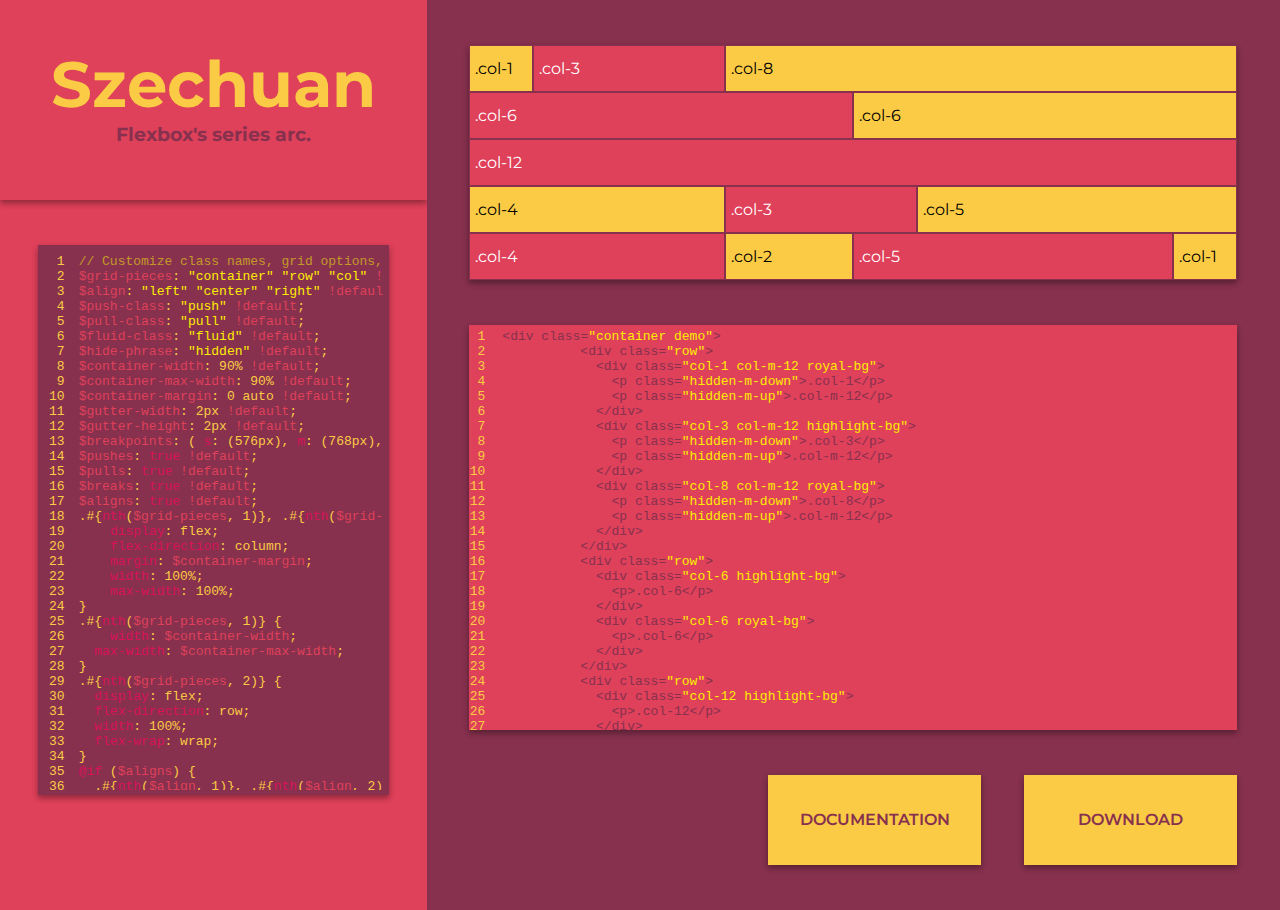
<file: index.html>
<!DOCTYPE html>
<html lang="en">

<head>
  <!-- Required meta tags -->
  <meta charset="utf-8">
  <meta name="viewport" content="width=device-width, initial-scale=1, shrink-to-fit=no">
  <link href="https://fonts.googleapis.com/css?family=Montserrat" rel="stylesheet">
  <link rel="stylesheet" href="css/codemirror.css">
  <link rel="stylesheet" href="theme/szechuan-day.css">
  <link rel="stylesheet" href="theme/szechuan-night.css">
  <link rel="stylesheet" href="css/demo-grid.css">
  <link rel="stylesheet" href="css/main.css">
  <style>.demo{opacity: 0;}</style>
</head>

<body>
  <div class="demo-container-fluid">
    <div class="demo-row intro">
      <div class="demo-col-4 demo-col-m-12 highlight-bg">
        <div class="title-wrapper">
          <h1 class="title">Szechuan</h1>
          <h3 class="subtitle">Flexbox's series arc.</h3>
        </div>
        <textarea id="grid_scss"></textarea>
      </div>
      <div class="demo-col-8 demo-col-m-12 dark-bg overflow-y-scroll">
        <div id="demo_grid_wrapper">
      </div>
        <textarea id="grid_html"></textarea>
        <a class="btn btn-right" onclick="downloadSCSS('grid.scss', scss)">Download</a>
        <a class="btn btn-right" href="https://github.com/ConnorGutman/szechuan/wiki">Documentation</a>
      </div>
    </div>
  </div>

  <script src="js/codemirror.js"></script>
  <script src="js/javascript.js"></script>
  <script src="js/css.js"></script>
  <script src="js/xml.js"></script>
  <script src="js/compiler/sass.js"></script>
  <script>
    // Initialize SCSS Editor
    var grid_scss = document.getElementById('grid_scss');
    grid_scss.value = "// Customize class names, grid options, and what's included:\n$grid-pieces: \"container\" \"row\" \"col\" !default;\n$align: \"left\" \"center\" \"right\" !default;\n$push-class: \"push\" !default;\n$pull-class: \"pull\" !default;\n$fluid-class: \"fluid\" !default;\n$hide-phrase: \"hidden\" !default;\n$container-width: 90% !default;\n$container-max-width: 90% !default;\n$container-margin: 0 auto !default;\n$gutter-width: 2px !default;\n$gutter-height: 2px !default;\n$breakpoints: ( s: (576px), m: (768px), l: (992px), xl: (1200px) ) !default;\n$pushes: true !default;\n$pulls: true !default;\n$breaks: true !default;\n$aligns: true !default;\n.#{nth($grid-pieces, 1)}, .#{nth($grid-pieces, 1)}-#{$fluid-class}  {\n\tdisplay: flex;\n\tflex-direction: column;\n\tmargin: $container-margin;\n\twidth: 100%;\n\tmax-width: 100%;\n}\n.#{nth($grid-pieces, 1)} {\n\twidth: $container-width;\n  max-width: $container-max-width;\n}\n.#{nth($grid-pieces, 2)} {\n  display: flex;\n  flex-direction: row;\n  width: 100%;\n  flex-wrap: wrap;\n}\n@if ($aligns) {\n  .#{nth($align, 1)}, .#{nth($align, 2)} {\n    margin-right: auto;\n  }\n  .#{nth($align, 3)}, .#{nth($align, 2)} {\n    margin-left: auto;\n  }\n}\n.#{$fluid-class} {\n  flex: 1;\n}\n@for $i from 1 through 12 {\n  .#{nth($grid-pieces, 3)}-#{$i} {\n    width: calc(#{percentage($i/12)} - #{$gutter-width});\n\t\tbox-sizing: border-box;\n\t  margin: $gutter-height / 2 $gutter-width / 2;\n\t  vertical-align: top;\n  }\n  @if ($pushes) {\n    .#{$push-class}-#{$i} {\n      margin-left: calc(#{percentage($i/12)} + #{$gutter-width} / 2);\n    }\n  }\n  @if ($pulls) {\n    .#{$pull-class}-#{$i} {\n      margin-left: calc(-#{percentage($i/12)} + #{$gutter-width} / 2);\n    }\n  }\n}\n@if ($breaks) {\n  @each $break in $breakpoints {\n    $break-name: nth($break, 1);\n    $break-width: nth($break, 2);\n\t\t@media (min-width: $break-width) {\n\t\t\t.#{$hide-phrase}-#{$break-name}-up {\n\t\t\t\tdisplay: none;\n\t\t\t}\n\t\t}\n    @media (max-width: $break-width) {\n      .#{$hide-phrase}-#{$break-name}-down {\n        display: none;\n      }\n      .#{$fluid-class}-#{$break-name} {\n        flex: 1;\n      }\n      @for $i from 1 through 12 {\n        .#{nth($grid-pieces, 3)}-#{$break-name}-#{$i} {\n          width: calc(#{percentage($i/12)} - #{$gutter-width});\n\t\t\t\t\tbox-sizing: border-box;\n\t\t\t\t  margin: $gutter-height / 2 $gutter-width / 2;\n\t\t\t\t  vertical-align: top;\n        }\n        @if ($pushes) {\n          .#{$push-class}-#{$break-name}-#{$i} {\n            margin-left: calc(#{percentage($i/12)} + #{$gutter-width} / 2);\n          }\n        }\n        @if ($pulls) {\n          .#{$pull-class}-#{$break-name}-#{$i} {\n            margin-left: calc(-#{percentage($i/12)} + #{$gutter-width} / 2);\n          }\n        }\n      }\n    }\n  }\n}\n//100 lines!";
    var scss_editor = CodeMirror.fromTextArea(grid_scss, {
      mode: "text/x-scss",
      lineNumbers: true,
      matchBrackets: true,
      content: grid_scss.value,
      theme: 'szechuan-day'
    });
    // Compile SCSS
    var sass = new Sass();
    var scss = grid_scss.value;
    sass.compile(scss, function(result) {
      document.getElementsByTagName('style')[0].innerHTML = result.text;
    });
    // Update CSS
    scss_editor.on('change', function(cMirror) {
      scss = cMirror.getValue();
      sass.compile(scss, function(result) {
        document.getElementsByTagName('style')[0].innerHTML = result.text;
      });
    });
    // Initialize HTML editor
    var grid_html = document.getElementById('grid_html');
    grid_html.value = "<div class=\"container demo\">\n          <div class=\"row\">\n            <div class=\"col-1 col-m-12 royal-bg\">\n              <p class=\"hidden-m-down\">.col-1</p>\n              <p class=\"hidden-m-up\">.col-m-12</p>\n            </div>\n            <div class=\"col-3 col-m-12 highlight-bg\">\n              <p class=\"hidden-m-down\">.col-3</p>\n              <p class=\"hidden-m-up\">.col-m-12</p>\n            </div>\n            <div class=\"col-8 col-m-12 royal-bg\">\n              <p class=\"hidden-m-down\">.col-8</p>\n              <p class=\"hidden-m-up\">.col-m-12</p>\n            </div>\n          </div>\n          <div class=\"row\">\n            <div class=\"col-6 highlight-bg\">\n              <p>.col-6</p>\n            </div>\n            <div class=\"col-6 royal-bg\">\n              <p>.col-6</p>\n            </div>\n          </div>\n          <div class=\"row\">\n            <div class=\"col-12 highlight-bg\">\n              <p>.col-12</p>\n            </div>\n          </div>\n          <div class=\"row\">\n            <div class=\"col-4 col-m-4 royal-bg\">\n              <p class=\"hidden-m-down\">.col-4</p>\n              <p class=\"hidden-m-up\">.col-m-4</p>\n            </div>\n            <div class=\"col-3 col-m-4 highlight-bg\">\n              <p class=\"hidden-m-down\">.col-3</p>\n              <p class=\"hidden-m-up\">.col-m-4</p>\n            </div>\n            <div class=\"col-5 col-m-4 royal-bg\">\n              <p class=\"hidden-m-down\">.col-5</p>\n              <p class=\"hidden-m-up\">.col-m-4</p>\n            </div>\n          </div>\n          <div class=\"row\">\n            <div class=\"col-4 col-m-3 highlight-bg\">\n              <p class=\"hidden-m-down\">.col-4</p>\n              <p class=\"hidden-m-up\">.col-m-3</p>\n            </div>\n            <div class=\"col-2 col-m-3 royal-bg\">\n              <p class=\"hidden-m-down\">.col-2</p>\n              <p class=\"hidden-m-up\">.col-m-3</p>\n            </div>\n            <div class=\"col-5 col-m-3 highlight-bg\">\n              <p class=\"hidden-m-down\">.col-5</p>\n              <p class=\"hidden-m-up\">.col-m-3</p>\n            </div>\n            <div class=\"col-1 col-m-3 royal-bg\">\n              <p class=\"hidden-m-down\">.col-1</p>\n              <p class=\"hidden-m-up\">.col-m-3</p>\n            </div>\n          </div>\n        </div>";
    document.getElementById('demo_grid_wrapper').innerHTML = grid_html.value;
    var html_editor = CodeMirror.fromTextArea(document.getElementById("grid_html"), {
      mode: "xml",
      matchBrackets: true,
      lineNumbers: true,
      content: grid_html.value,
      theme: 'szechuan-night'
    });
    // Update live HTML
    html_editor.on('change', function(cMirror) {
      html = cMirror.getValue();
      document.getElementById('demo_grid_wrapper').innerHTML = html;
    });
    // Download customized Szechuan grid.scss
    function downloadSCSS(filename, data) {
    var blob = new Blob([data], {type: 'text/plain'});
    if(window.navigator.msSaveOrOpenBlob) {
        window.navigator.msSaveBlob(blob, filename);
    }
    else{
        var elem = window.document.createElement('a');
        elem.href = window.URL.createObjectURL(blob);
        elem.download = filename;
        document.body.appendChild(elem);
        elem.click();
        document.body.removeChild(elem);
    }
}
  </script>
</body>
</file>
<file: css/codemirror.css>
/* BASICS */

.CodeMirror {
  /* Set height, width, borders, and global font properties here */
  font-family: monospace;
  height: 300px;
  color: black;
}

/* PADDING */

.CodeMirror-lines {
  padding: 4px 0; /* Vertical padding around content */
}
.CodeMirror pre {
  padding: 0 4px; /* Horizontal padding of content */
}

.CodeMirror-scrollbar-filler, .CodeMirror-gutter-filler {
  background-color: white; /* The little square between H and V scrollbars */
}

/* GUTTER */

.CodeMirror-gutters {
  border-right: 1px solid gold;
  /* background-color: #f7f7f7; */
  white-space: nowrap;
}
.CodeMirror-linenumbers {}
.CodeMirror-linenumber {
  padding: 0 3px 0 5px;
  min-width: 20px;
  text-align: right;
  color: #999;
  white-space: nowrap;
}

.CodeMirror-guttermarker { color: black; }
.CodeMirror-guttermarker-subtle { color: #999; }

/* CURSOR */

.CodeMirror-cursor {
  border-left: 1px solid black;
  border-right: none;
  width: 0;
}
/* Shown when moving in bi-directional text */
.CodeMirror div.CodeMirror-secondarycursor {
  border-left: 1px solid silver;
}
.cm-fat-cursor .CodeMirror-cursor {
  width: auto;
  border: 0 !important;
  background: #7e7;
}
.cm-fat-cursor div.CodeMirror-cursors {
  z-index: 1;
}

.cm-animate-fat-cursor {
  width: auto;
  border: 0;
  -webkit-animation: blink 1.06s steps(1) infinite;
  -moz-animation: blink 1.06s steps(1) infinite;
  animation: blink 1.06s steps(1) infinite;
  background-color: #7e7;
}
@-moz-keyframes blink {
  0% {}
  50% { background-color: transparent; }
  100% {}
}
@-webkit-keyframes blink {
  0% {}
  50% { background-color: transparent; }
  100% {}
}
@keyframes blink {
  0% {}
  50% { background-color: transparent; }
  100% {}
}

/* Can style cursor different in overwrite (non-insert) mode */
.CodeMirror-overwrite .CodeMirror-cursor {}

.cm-tab { display: inline-block; text-decoration: inherit; }

.CodeMirror-rulers {
  position: absolute;
  left: 0; right: 0; top: -50px; bottom: -20px;
  overflow: hidden;
}
.CodeMirror-ruler {
  border-left: 1px solid #ccc;
  top: 0; bottom: 0;
  position: absolute;
}

/* DEFAULT THEME */

.cm-s-default .cm-header {color: blue;}
.cm-s-default .cm-quote {color: #090;}
.cm-negative {color: #d44;}
.cm-positive {color: #292;}
.cm-header, .cm-strong {font-weight: bold;}
.cm-em {font-style: italic;}
.cm-link {text-decoration: underline;}
.cm-strikethrough {text-decoration: line-through;}

.cm-s-default .cm-keyword {color: #708;}
.cm-s-default .cm-atom {color: #219;}
.cm-s-default .cm-number {color: #164;}
.cm-s-default .cm-def {color: #00f;}
.cm-s-default .cm-variable,
.cm-s-default .cm-punctuation,
.cm-s-default .cm-property,
.cm-s-default .cm-operator {}
.cm-s-default .cm-variable-2 {color: #05a;}
.cm-s-default .cm-variable-3 {color: #085;}
.cm-s-default .cm-comment {color: #a50;}
.cm-s-default .cm-string {color: #a11;}
.cm-s-default .cm-string-2 {color: #f50;}
.cm-s-default .cm-meta {color: #555;}
.cm-s-default .cm-qualifier {color: #555;}
.cm-s-default .cm-builtin {color: #30a;}
.cm-s-default .cm-bracket {color: #997;}
.cm-s-default .cm-tag {color: #170;}
.cm-s-default .cm-attribute {color: #00c;}
.cm-s-default .cm-hr {color: #999;}
.cm-s-default .cm-link {color: #00c;}

.cm-s-default .cm-error {color: #f00;}
.cm-invalidchar {color: #f00;}

.CodeMirror-composing { border-bottom: 2px solid; }

/* Default styles for common addons */

div.CodeMirror span.CodeMirror-matchingbracket {color: #0f0;}
div.CodeMirror span.CodeMirror-nonmatchingbracket {color: #f22;}
.CodeMirror-matchingtag { background: rgba(255, 150, 0, .3); }
.CodeMirror-activeline-background {background: #e8f2ff;}

/* STOP */

/* The rest of this file contains styles related to the mechanics of
   the editor. You probably shouldn't touch them. */

.CodeMirror {
  position: relative;
  overflow: hidden;
  background: white;
}

.CodeMirror-scroll {
  overflow: scroll !important; /* Things will break if this is overridden */
  /* 30px is the magic margin used to hide the element's real scrollbars */
  /* See overflow: hidden in .CodeMirror */
  margin-bottom: -30px; margin-right: -30px;
  padding-bottom: 30px;
  height: 100%;
  outline: none; /* Prevent dragging from highlighting the element */
  position: relative;
}
.CodeMirror-sizer {
  position: relative;
  border-right: 30px solid transparent;
}

/* The fake, visible scrollbars. Used to force redraw during scrolling
   before actual scrolling happens, thus preventing shaking and
   flickering artifacts. */
.CodeMirror-vscrollbar, .CodeMirror-hscrollbar, .CodeMirror-scrollbar-filler, .CodeMirror-gutter-filler {
  position: absolute;
  z-index: 6;
  display: none;
}
.CodeMirror-vscrollbar {
  right: 0; top: 0;
  overflow-x: hidden;
  overflow-y: scroll;
}
.CodeMirror-hscrollbar {
  bottom: 0; left: 0;
  overflow-y: hidden;
  overflow-x: scroll;
}
.CodeMirror-scrollbar-filler {
  right: 0; bottom: 0;
}
.CodeMirror-gutter-filler {
  left: 0; bottom: 0;
}

.CodeMirror-gutters {
  position: absolute; left: 0; top: 0;
  min-height: 100%;
  z-index: 3;
}
.CodeMirror-gutter {
  white-space: normal;
  height: 100%;
  display: inline-block;
  vertical-align: top;
  margin-bottom: -30px;
}
.CodeMirror-gutter-wrapper {
  /* position: relative; */
  z-index: 4;
  background: none !important;
  border: none !important;
  margin-left: -54px !important;
}
.CodeMirror-gutter-background {
  position: absolute;
  top: 0; bottom: 0;
  z-index: 4;
}
.CodeMirror-gutter-elt {
  position: absolute;
  cursor: default;
  z-index: 4;
}
.CodeMirror-gutter-wrapper ::selection { background-color: transparent }
.CodeMirror-gutter-wrapper ::-moz-selection { background-color: transparent }

.CodeMirror-lines {
  cursor: text;
  min-height: 1px; /* prevents collapsing before first draw */
}
.CodeMirror pre {
  /* Reset some styles that the rest of the page might have set */
  -moz-border-radius: 0; -webkit-border-radius: 0; border-radius: 0;
  border-width: 0;
  background: transparent;
  font-family: inherit;
  font-size: inherit;
  margin: 0;
  white-space: pre;
  word-wrap: normal;
  line-height: inherit;
  color: inherit;
  z-index: 2;
  position: relative;
  overflow: visible;
  -webkit-tap-highlight-color: transparent;
  -webkit-font-variant-ligatures: contextual;
  font-variant-ligatures: contextual;
}
.CodeMirror-wrap pre {
  word-wrap: break-word;
  white-space: pre-wrap;
  word-break: normal;
}

.CodeMirror-linebackground {
  position: absolute;
  left: 0; right: 0; top: 0; bottom: 0;
  z-index: 0;
}

.CodeMirror-linewidget {
  position: relative;
  z-index: 2;
  overflow: auto;
}

.CodeMirror-widget {}

.CodeMirror-rtl pre { direction: rtl; }

.CodeMirror-code {
  outline: none;
}

/* Force content-box sizing for the elements where we expect it */
.CodeMirror-scroll,
.CodeMirror-sizer,
.CodeMirror-gutter,
.CodeMirror-gutters,
.CodeMirror-linenumber {
  -moz-box-sizing: content-box;
  box-sizing: content-box;
}

.CodeMirror-measure {
  position: absolute;
  width: 100%;
  height: 0;
  overflow: hidden;
  visibility: hidden;
}

.CodeMirror-cursor {
  position: absolute;
  pointer-events: none;
}
.CodeMirror-measure pre { position: static; }

div.CodeMirror-cursors {
  visibility: hidden;
  position: relative;
  z-index: 3;
}
div.CodeMirror-dragcursors {
  visibility: visible;
}

.CodeMirror-focused div.CodeMirror-cursors {
  visibility: visible;
}

.CodeMirror-selected { background: #d9d9d9; }
.CodeMirror-focused .CodeMirror-selected { background: #d7d4f0; }
.CodeMirror-crosshair { cursor: crosshair; }
.CodeMirror-line::selection, .CodeMirror-line > span::selection, .CodeMirror-line > span > span::selection {background: red;}
.CodeMirror-line::-moz-selection, .CodeMirror-line > span::-moz-selection, .CodeMirror-line > span > span::-moz-selection { background: #d7d4f0; }

.cm-searching {
  background: #ffa;
  background: rgba(255, 255, 0, .4);
}

/* Used to force a border model for a node */
.cm-force-border { padding-right: .1px; }

@media print {
  /* Hide the cursor when printing */
  .CodeMirror div.CodeMirror-cursors {
    visibility: hidden;
  }
}

/* See issue #2901 */
.cm-tab-wrap-hack:after { content: ''; }

/* Help users use markselection to safely style text background */
span.CodeMirror-selectedtext { background: none; }
</file>
<file: theme/szechuan-day.css>
/*

    Name:       szechuan day
    Author:     Jan T. Sott (http://github.com/idleberg)

    CodeMirror template by Jan T. Sott (https://github.com/idleberg/base16-codemirror)
    Original Base16 color scheme by Chris Kempson (https://github.com/chriskempson/base16)

*/

.cm-s-szechuan-day.CodeMirror { background: #f7f7f7; color: #3a3432; }
.cm-s-szechuan-day div.CodeMirror-selected { background: rgba(251,203,69,0.5); }

.cm-s-szechuan-day .CodeMirror-line::selection, .cm-s-szechuan-day .CodeMirror-line > span::selection, .cm-s-szechuan-day .CodeMirror-line > span > span::selection {background: #d6d5d4;}
.cm-s-szechuan-day .CodeMirror-line::-moz-selection, .cm-s-szechuan-day .CodeMirror-line > span::-moz-selection, .cm-s-szechuan-day .CodeMirror-line > span > span::selection { background: #d9d9d9; }

.cm-s-szechuan-day .CodeMirror-gutters { background: #f7f7f7; border-right: 0px; }
.cm-s-szechuan-day .CodeMirror-guttermarker { color: rgba(255,255,0,0.1); }
.cm-s-szechuan-day .CodeMirror-guttermarker-subtle { color: #807d7c; }
.cm-s-szechuan-day .CodeMirror-linenumber { color: #fbcb45; }

.cm-s-szechuan-day .CodeMirror-cursor { border-left: 1px solid #fbcb45; }

.cm-s-szechuan-day span.cm-comment { color: rgba(255,255,0,0.5); }
.cm-s-szechuan-day span.cm-atom { color: #fbcb45; }
.cm-s-szechuan-day span.cm-number {color: #fbcb45;}

.cm-s-szechuan-day span.cm-property, .cm-s-szechuan-day span.cm-attribute {color: #D81159;}
.cm-s-szechuan-day span.cm-keyword { color: #df405a; }
.cm-s-szechuan-day span.cm-string { color: #fded02; }

.cm-s-szechuan-day span.cm-variable { color: #D81159; }
.cm-s-szechuan-day span.cm-variable-2 { color: #df405a; }
.cm-s-szechuan-day span.cm-def { color: #D81159; }
.cm-s-szechuan-day span.cm-bracket { color: #3a3432; }
.cm-s-szechuan-day span.cm-tag { color: #D81159; }
.cm-s-szechuan-day span.cm-link { color: #a16a94; }
.cm-s-szechuan-day span.cm-error { background: transparent; color: #fbcb45; }

.cm-s-szechuan-day .CodeMirror-activeline-background { background: #e8f2ff; }
.cm-s-szechuan-day .CodeMirror-matchingbracket { text-decoration: underline; color: #a16a94 !important; }
</file>
<file: theme/szechuan-night.css>
/*

    Name:       szechuan night
    Author:     Jan T. Sott (http://github.com/idleberg)

    CodeMirror template by Jan T. Sott (https://github.com/idleberg/base16-codemirror)
    Original Base16 color scheme by Chris Kempson (https://github.com/chriskempson/base16)

*/

.cm-s-szechuan-night.CodeMirror { background: #f7f7f7; color: #3a3432; }
.cm-s-szechuan-night div.CodeMirror-selected { background: rgba(251,203,69,0.5); }

.cm-s-szechuan-night .CodeMirror-line::selection, .cm-s-szechuan-night .CodeMirror-line > span::selection, .cm-s-szechuan-night .CodeMirror-line > span > span::selection {background: #d6d5d4;}
.cm-s-szechuan-night .CodeMirror-line::-moz-selection, .cm-s-szechuan-night .CodeMirror-line > span::-moz-selection, .cm-s-szechuan-night .CodeMirror-line > span > span::selection { background: #d9d9d9; }

.cm-s-szechuan-night .CodeMirror-gutters { background: #f7f7f7; border-right: 0px; }
.cm-s-szechuan-night .CodeMirror-guttermarker { color: #fbcb45; }
.cm-s-szechuan-night .CodeMirror-guttermarker-subtle { color: #807d7c; }
.cm-s-szechuan-night .CodeMirror-linenumber { color: #fbcb45; }

.cm-s-szechuan-night .CodeMirror-cursor { border-left: 1px solid #fbcb45; }

.cm-s-szechuan-night span.cm-comment { color: rgba(255,255,0,0.5); }
.cm-s-szechuan-night span.cm-atom { color: #fbcb45; }
.cm-s-szechuan-night span.cm-number {color: #fbcb45;}

.cm-s-szechuan-night span.cm-property, .cm-s-szechuan-night span.cm-attribute {color: #87314e;}
.cm-s-szechuan-night span.cm-keyword { color: #df405a; }
.cm-s-szechuan-night span.cm-string { color: #fded02; }

.cm-s-szechuan-night span.cm-variable { color: #87314e; }
.cm-s-szechuan-night span.cm-variable-2 { color: #df405a; }
.cm-s-szechuan-night span.cm-def { color: #87314e; }
.cm-s-szechuan-night span.cm-bracket { color: #3a3432; }
.cm-s-szechuan-night span.cm-tag {color: #87314e;}
.cm-s-szechuan-night span.cm-link { color: #a16a94; }
.cm-s-szechuan-night span.cm-error { background: transparent; color: #fbcb45; }

.cm-s-szechuan-night .CodeMirror-activeline-background { background: #e8f2ff; }
.cm-s-szechuan-night .CodeMirror-matchingbracket { text-decoration: underline; color: #a16a94 !important; }
</file>
<file: css/demo-grid.css>
.demo-container, .demo-container-fluid {
  display: flex;
  flex-direction: column;
  margin: 0 auto;
  width: 100%;
  max-width: 100%; }

.demo-container {
  width: 90%;
  max-width: 90%; }

.demo-row {
  display: flex;
  flex-direction: row;
  width: 100%;
  flex-wrap: wrap; }

.left,
.center {
  margin-right: auto; }

.right,
.center {
  margin-left: auto; }

.fluid {
  flex: 1; }

.demo-col-1 {
  width: calc(8.33333% - 0px);
  box-sizing: border-box;
  margin: 0px 0px;
  vertical-align: top; }

.push-1 {
  margin-left: calc(8.33333% + 0px / 2); }

.pull-1 {
  margin-left: calc(-8.33333% + 0px / 2); }

.demo-col-2 {
  width: calc(16.66667% - 0px);
  box-sizing: border-box;
  margin: 0px 0px;
  vertical-align: top; }

.push-2 {
  margin-left: calc(16.66667% + 0px / 2); }

.pull-2 {
  margin-left: calc(-16.66667% + 0px / 2); }

.demo-col-3 {
  width: calc(25% - 0px);
  box-sizing: border-box;
  margin: 0px 0px;
  vertical-align: top; }

.push-3 {
  margin-left: calc(25% + 0px / 2); }

.pull-3 {
  margin-left: calc(-25% + 0px / 2); }

.demo-col-4 {
  width: calc(33.33333% - 0px);
  box-sizing: border-box;
  margin: 0px 0px;
  vertical-align: top; }

.push-4 {
  margin-left: calc(33.33333% + 0px / 2); }

.pull-4 {
  margin-left: calc(-33.33333% + 0px / 2); }

.demo-col-5 {
  width: calc(41.66667% - 0px);
  box-sizing: border-box;
  margin: 0px 0px;
  vertical-align: top; }

.push-5 {
  margin-left: calc(41.66667% + 0px / 2); }

.pull-5 {
  margin-left: calc(-41.66667% + 0px / 2); }

.demo-col-6 {
  width: calc(50% - 0px);
  box-sizing: border-box;
  margin: 0px 0px;
  vertical-align: top; }

.push-6 {
  margin-left: calc(50% + 0px / 2); }

.pull-6 {
  margin-left: calc(-50% + 0px / 2); }

.demo-col-7 {
  width: calc(58.33333% - 0px);
  box-sizing: border-box;
  margin: 0px 0px;
  vertical-align: top; }

.push-7 {
  margin-left: calc(58.33333% + 0px / 2); }

.pull-7 {
  margin-left: calc(-58.33333% + 0px / 2); }

.demo-col-8 {
  width: calc(66.66667% - 0px);
  box-sizing: border-box;
  margin: 0px 0px;
  vertical-align: top; }

.push-8 {
  margin-left: calc(66.66667% + 0px / 2); }

.pull-8 {
  margin-left: calc(-66.66667% + 0px / 2); }

.demo-col-9 {
  width: calc(75% - 0px);
  box-sizing: border-box;
  margin: 0px 0px;
  vertical-align: top; }

.push-9 {
  margin-left: calc(75% + 0px / 2); }

.pull-9 {
  margin-left: calc(-75% + 0px / 2); }

.demo-col-10 {
  width: calc(83.33333% - 0px);
  box-sizing: border-box;
  margin: 0px 0px;
  vertical-align: top; }

.push-10 {
  margin-left: calc(83.33333% + 0px / 2); }

.pull-10 {
  margin-left: calc(-83.33333% + 0px / 2); }

.demo-col-11 {
  width: calc(91.66667% - 0px);
  box-sizing: border-box;
  margin: 0px 0px;
  vertical-align: top; }

.push-11 {
  margin-left: calc(91.66667% + 0px / 2); }

.pull-11 {
  margin-left: calc(-91.66667% + 0px / 2); }

.demo-col-12 {
  width: calc(100% - 0px);
  box-sizing: border-box;
  margin: 0px 0px;
  vertical-align: top; }

.push-12 {
  margin-left: calc(100% + 0px / 2); }

.pull-12 {
  margin-left: calc(-100% + 0px / 2); }

@media (max-width: 576px) {
  .hidden-s-down {
    display: none; }

  .fluid-s {
    flex: 1; }

  .demo-col-s-1 {
    width: calc(8.33333% - 0px);
    box-sizing: border-box;
    margin: 0px 0px;
    vertical-align: top; }

  .push-s-1 {
    margin-left: calc(8.33333% + 0px / 2); }

  .pull-s-1 {
    margin-left: calc(-8.33333% + 0px / 2); }

  .demo-col-s-2 {
    width: calc(16.66667% - 0px);
    box-sizing: border-box;
    margin: 0px 0px;
    vertical-align: top; }

  .push-s-2 {
    margin-left: calc(16.66667% + 0px / 2); }

  .pull-s-2 {
    margin-left: calc(-16.66667% + 0px / 2); }

  .demo-col-s-3 {
    width: calc(25% - 0px);
    box-sizing: border-box;
    margin: 0px 0px;
    vertical-align: top; }

  .push-s-3 {
    margin-left: calc(25% + 0px / 2); }

  .pull-s-3 {
    margin-left: calc(-25% + 0px / 2); }

  .demo-col-s-4 {
    width: calc(33.33333% - 0px);
    box-sizing: border-box;
    margin: 0px 0px;
    vertical-align: top; }

  .push-s-4 {
    margin-left: calc(33.33333% + 0px / 2); }

  .pull-s-4 {
    margin-left: calc(-33.33333% + 0px / 2); }

  .demo-col-s-5 {
    width: calc(41.66667% - 0px);
    box-sizing: border-box;
    margin: 0px 0px;
    vertical-align: top; }

  .push-s-5 {
    margin-left: calc(41.66667% + 0px / 2); }

  .pull-s-5 {
    margin-left: calc(-41.66667% + 0px / 2); }

  .demo-col-s-6 {
    width: calc(50% - 0px);
    box-sizing: border-box;
    margin: 0px 0px;
    vertical-align: top; }

  .push-s-6 {
    margin-left: calc(50% + 0px / 2); }

  .pull-s-6 {
    margin-left: calc(-50% + 0px / 2); }

  .demo-col-s-7 {
    width: calc(58.33333% - 0px);
    box-sizing: border-box;
    margin: 0px 0px;
    vertical-align: top; }

  .push-s-7 {
    margin-left: calc(58.33333% + 0px / 2); }

  .pull-s-7 {
    margin-left: calc(-58.33333% + 0px / 2); }

  .demo-col-s-8 {
    width: calc(66.66667% - 0px);
    box-sizing: border-box;
    margin: 0px 0px;
    vertical-align: top; }

  .push-s-8 {
    margin-left: calc(66.66667% + 0px / 2); }

  .pull-s-8 {
    margin-left: calc(-66.66667% + 0px / 2); }

  .demo-col-s-9 {
    width: calc(75% - 0px);
    box-sizing: border-box;
    margin: 0px 0px;
    vertical-align: top; }

  .push-s-9 {
    margin-left: calc(75% + 0px / 2); }

  .pull-s-9 {
    margin-left: calc(-75% + 0px / 2); }

  .demo-col-s-10 {
    width: calc(83.33333% - 0px);
    box-sizing: border-box;
    margin: 0px 0px;
    vertical-align: top; }

  .push-s-10 {
    margin-left: calc(83.33333% + 0px / 2); }

  .pull-s-10 {
    margin-left: calc(-83.33333% + 0px / 2); }

  .demo-col-s-11 {
    width: calc(91.66667% - 0px);
    box-sizing: border-box;
    margin: 0px 0px;
    vertical-align: top; }

  .push-s-11 {
    margin-left: calc(91.66667% + 0px / 2); }

  .pull-s-11 {
    margin-left: calc(-91.66667% + 0px / 2); }

  .demo-col-s-12 {
    width: calc(100% - 0px);
    box-sizing: border-box;
    margin: 0px 0px;
    vertical-align: top; }

  .push-s-12 {
    margin-left: calc(100% + 0px / 2); }

  .pull-s-12 {
    margin-left: calc(-100% + 0px / 2); } }
@media (max-width: 768px) {
  .hidden-m-down {
    display: none; }

  .fluid-m {
    flex: 1; }

  .demo-col-m-1 {
    width: calc(8.33333% - 0px);
    box-sizing: border-box;
    margin: 0px 0px;
    vertical-align: top; }

  .push-m-1 {
    margin-left: calc(8.33333% + 0px / 2); }

  .pull-m-1 {
    margin-left: calc(-8.33333% + 0px / 2); }

  .demo-col-m-2 {
    width: calc(16.66667% - 0px);
    box-sizing: border-box;
    margin: 0px 0px;
    vertical-align: top; }

  .push-m-2 {
    margin-left: calc(16.66667% + 0px / 2); }

  .pull-m-2 {
    margin-left: calc(-16.66667% + 0px / 2); }

  .demo-col-m-3 {
    width: calc(25% - 0px);
    box-sizing: border-box;
    margin: 0px 0px;
    vertical-align: top; }

  .push-m-3 {
    margin-left: calc(25% + 0px / 2); }

  .pull-m-3 {
    margin-left: calc(-25% + 0px / 2); }

  .demo-col-m-4 {
    width: calc(33.33333% - 0px);
    box-sizing: border-box;
    margin: 0px 0px;
    vertical-align: top; }

  .push-m-4 {
    margin-left: calc(33.33333% + 0px / 2); }

  .pull-m-4 {
    margin-left: calc(-33.33333% + 0px / 2); }

  .demo-col-m-5 {
    width: calc(41.66667% - 0px);
    box-sizing: border-box;
    margin: 0px 0px;
    vertical-align: top; }

  .push-m-5 {
    margin-left: calc(41.66667% + 0px / 2); }

  .pull-m-5 {
    margin-left: calc(-41.66667% + 0px / 2); }

  .demo-col-m-6 {
    width: calc(50% - 0px);
    box-sizing: border-box;
    margin: 0px 0px;
    vertical-align: top; }

  .push-m-6 {
    margin-left: calc(50% + 0px / 2); }

  .pull-m-6 {
    margin-left: calc(-50% + 0px / 2); }

  .demo-col-m-7 {
    width: calc(58.33333% - 0px);
    box-sizing: border-box;
    margin: 0px 0px;
    vertical-align: top; }

  .push-m-7 {
    margin-left: calc(58.33333% + 0px / 2); }

  .pull-m-7 {
    margin-left: calc(-58.33333% + 0px / 2); }

  .demo-col-m-8 {
    width: calc(66.66667% - 0px);
    box-sizing: border-box;
    margin: 0px 0px;
    vertical-align: top; }

  .push-m-8 {
    margin-left: calc(66.66667% + 0px / 2); }

  .pull-m-8 {
    margin-left: calc(-66.66667% + 0px / 2); }

  .demo-col-m-9 {
    width: calc(75% - 0px);
    box-sizing: border-box;
    margin: 0px 0px;
    vertical-align: top; }

  .push-m-9 {
    margin-left: calc(75% + 0px / 2); }

  .pull-m-9 {
    margin-left: calc(-75% + 0px / 2); }

  .demo-col-m-10 {
    width: calc(83.33333% - 0px);
    box-sizing: border-box;
    margin: 0px 0px;
    vertical-align: top; }

  .push-m-10 {
    margin-left: calc(83.33333% + 0px / 2); }

  .pull-m-10 {
    margin-left: calc(-83.33333% + 0px / 2); }

  .demo-col-m-11 {
    width: calc(91.66667% - 0px);
    box-sizing: border-box;
    margin: 0px 0px;
    vertical-align: top; }

  .push-m-11 {
    margin-left: calc(91.66667% + 0px / 2); }

  .pull-m-11 {
    margin-left: calc(-91.66667% + 0px / 2); }

  .demo-col-m-12 {
    width: calc(100% - 0px);
    box-sizing: border-box;
    margin: 0px 0px;
    vertical-align: top; }

  .push-m-12 {
    margin-left: calc(100% + 0px / 2); }

  .pull-m-12 {
    margin-left: calc(-100% + 0px / 2); } }
@media (max-width: 992px) {
  .hidden-l-down {
    display: none; }

  .fluid-l {
    flex: 1; }

  .demo-col-l-1 {
    width: calc(8.33333% - 0px);
    box-sizing: border-box;
    margin: 0px 0px;
    vertical-align: top; }

  .push-l-1 {
    margin-left: calc(8.33333% + 0px / 2); }

  .pull-l-1 {
    margin-left: calc(-8.33333% + 0px / 2); }

  .demo-col-l-2 {
    width: calc(16.66667% - 0px);
    box-sizing: border-box;
    margin: 0px 0px;
    vertical-align: top; }

  .push-l-2 {
    margin-left: calc(16.66667% + 0px / 2); }

  .pull-l-2 {
    margin-left: calc(-16.66667% + 0px / 2); }

  .demo-col-l-3 {
    width: calc(25% - 0px);
    box-sizing: border-box;
    margin: 0px 0px;
    vertical-align: top; }

  .push-l-3 {
    margin-left: calc(25% + 0px / 2); }

  .pull-l-3 {
    margin-left: calc(-25% + 0px / 2); }

  .demo-col-l-4 {
    width: calc(33.33333% - 0px);
    box-sizing: border-box;
    margin: 0px 0px;
    vertical-align: top; }

  .push-l-4 {
    margin-left: calc(33.33333% + 0px / 2); }

  .pull-l-4 {
    margin-left: calc(-33.33333% + 0px / 2); }

  .demo-col-l-5 {
    width: calc(41.66667% - 0px);
    box-sizing: border-box;
    margin: 0px 0px;
    vertical-align: top; }

  .push-l-5 {
    margin-left: calc(41.66667% + 0px / 2); }

  .pull-l-5 {
    margin-left: calc(-41.66667% + 0px / 2); }

  .demo-col-l-6 {
    width: calc(50% - 0px);
    box-sizing: border-box;
    margin: 0px 0px;
    vertical-align: top; }

  .push-l-6 {
    margin-left: calc(50% + 0px / 2); }

  .pull-l-6 {
    margin-left: calc(-50% + 0px / 2); }

  .demo-col-l-7 {
    width: calc(58.33333% - 0px);
    box-sizing: border-box;
    margin: 0px 0px;
    vertical-align: top; }

  .push-l-7 {
    margin-left: calc(58.33333% + 0px / 2); }

  .pull-l-7 {
    margin-left: calc(-58.33333% + 0px / 2); }

  .demo-col-l-8 {
    width: calc(66.66667% - 0px);
    box-sizing: border-box;
    margin: 0px 0px;
    vertical-align: top; }

  .push-l-8 {
    margin-left: calc(66.66667% + 0px / 2); }

  .pull-l-8 {
    margin-left: calc(-66.66667% + 0px / 2); }

  .demo-col-l-9 {
    width: calc(75% - 0px);
    box-sizing: border-box;
    margin: 0px 0px;
    vertical-align: top; }

  .push-l-9 {
    margin-left: calc(75% + 0px / 2); }

  .pull-l-9 {
    margin-left: calc(-75% + 0px / 2); }

  .demo-col-l-10 {
    width: calc(83.33333% - 0px);
    box-sizing: border-box;
    margin: 0px 0px;
    vertical-align: top; }

  .push-l-10 {
    margin-left: calc(83.33333% + 0px / 2); }

  .pull-l-10 {
    margin-left: calc(-83.33333% + 0px / 2); }

  .demo-col-l-11 {
    width: calc(91.66667% - 0px);
    box-sizing: border-box;
    margin: 0px 0px;
    vertical-align: top; }

  .push-l-11 {
    margin-left: calc(91.66667% + 0px / 2); }

  .pull-l-11 {
    margin-left: calc(-91.66667% + 0px / 2); }

  .demo-col-l-12 {
    width: calc(100% - 0px);
    box-sizing: border-box;
    margin: 0px 0px;
    vertical-align: top; }

  .push-l-12 {
    margin-left: calc(100% + 0px / 2); }

  .pull-l-12 {
    margin-left: calc(-100% + 0px / 2); } }
@media (max-width: 1200px) {
  .hidden-xl-down {
    display: none; }

  .fluid-xl {
    flex: 1; }

  .demo-col-xl-1 {
    width: calc(8.33333% - 0px);
    box-sizing: border-box;
    margin: 0px 0px;
    vertical-align: top; }

  .push-xl-1 {
    margin-left: calc(8.33333% + 0px / 2); }

  .pull-xl-1 {
    margin-left: calc(-8.33333% + 0px / 2); }

  .demo-col-xl-2 {
    width: calc(16.66667% - 0px);
    box-sizing: border-box;
    margin: 0px 0px;
    vertical-align: top; }

  .push-xl-2 {
    margin-left: calc(16.66667% + 0px / 2); }

  .pull-xl-2 {
    margin-left: calc(-16.66667% + 0px / 2); }

  .demo-col-xl-3 {
    width: calc(25% - 0px);
    box-sizing: border-box;
    margin: 0px 0px;
    vertical-align: top; }

  .push-xl-3 {
    margin-left: calc(25% + 0px / 2); }

  .pull-xl-3 {
    margin-left: calc(-25% + 0px / 2); }

  .demo-col-xl-4 {
    width: calc(33.33333% - 0px);
    box-sizing: border-box;
    margin: 0px 0px;
    vertical-align: top; }

  .push-xl-4 {
    margin-left: calc(33.33333% + 0px / 2); }

  .pull-xl-4 {
    margin-left: calc(-33.33333% + 0px / 2); }

  .demo-col-xl-5 {
    width: calc(41.66667% - 0px);
    box-sizing: border-box;
    margin: 0px 0px;
    vertical-align: top; }

  .push-xl-5 {
    margin-left: calc(41.66667% + 0px / 2); }

  .pull-xl-5 {
    margin-left: calc(-41.66667% + 0px / 2); }

  .demo-col-xl-6 {
    width: calc(50% - 0px);
    box-sizing: border-box;
    margin: 0px 0px;
    vertical-align: top; }

  .push-xl-6 {
    margin-left: calc(50% + 0px / 2); }

  .pull-xl-6 {
    margin-left: calc(-50% + 0px / 2); }

  .demo-col-xl-7 {
    width: calc(58.33333% - 0px);
    box-sizing: border-box;
    margin: 0px 0px;
    vertical-align: top; }

  .push-xl-7 {
    margin-left: calc(58.33333% + 0px / 2); }

  .pull-xl-7 {
    margin-left: calc(-58.33333% + 0px / 2); }

  .demo-col-xl-8 {
    width: calc(66.66667% - 0px);
    box-sizing: border-box;
    margin: 0px 0px;
    vertical-align: top; }

  .push-xl-8 {
    margin-left: calc(66.66667% + 0px / 2); }

  .pull-xl-8 {
    margin-left: calc(-66.66667% + 0px / 2); }

  .demo-col-xl-9 {
    width: calc(75% - 0px);
    box-sizing: border-box;
    margin: 0px 0px;
    vertical-align: top; }

  .push-xl-9 {
    margin-left: calc(75% + 0px / 2); }

  .pull-xl-9 {
    margin-left: calc(-75% + 0px / 2); }

  .demo-col-xl-10 {
    width: calc(83.33333% - 0px);
    box-sizing: border-box;
    margin: 0px 0px;
    vertical-align: top; }

  .push-xl-10 {
    margin-left: calc(83.33333% + 0px / 2); }

  .pull-xl-10 {
    margin-left: calc(-83.33333% + 0px / 2); }

  .demo-col-xl-11 {
    width: calc(91.66667% - 0px);
    box-sizing: border-box;
    margin: 0px 0px;
    vertical-align: top; }

  .push-xl-11 {
    margin-left: calc(91.66667% + 0px / 2); }

  .pull-xl-11 {
    margin-left: calc(-91.66667% + 0px / 2); }

  .demo-col-xl-12 {
    width: calc(100% - 0px);
    box-sizing: border-box;
    margin: 0px 0px;
    vertical-align: top; }

  .push-xl-12 {
    margin-left: calc(100% + 0px / 2); }

  .pull-xl-12 {
    margin-left: calc(-100% + 0px / 2); } }

/*# sourceMappingURL=demo-grid.css.map */
</file>
<file: css/main.css>
.blank-bg {
  background-color: #fff; }

.dark-bg {
  background-color: #87314e;
  color: #df405a; }

.light-bg {
  background-color: #fff; }

.highlight-bg {
  background-color: #df405a;
  color: #fff; }

.royal-bg {
  background-color: #fbcb45;
  color: #000; }

body {
  margin: 0;
  color: #fff;
  font-family: 'Montserrat', sans-serif; }

@keyframes ripple {
  0% {
    transform: scale(0, 0);
    opacity: 1; }
  20% {
    transform: scale(25, 25);
    opacity: 1; }
  100% {
    opacity: 0;
    transform: scale(40, 40); } }
.btn-right {
  float: right;
  margin-right: 5%;
  margin-bottom: 5vh; }

.btn {
  position: relative;
  overflow: hidden;
  display: inline-block;
  width: 25%;
  height: 10vh;
  text-align: center;
  line-height: 10vh;
  background-color: #fbcb45;
  color: #87314e;
  text-decoration: none;
  font-weight: 600;
  text-transform: uppercase;
  box-shadow: 0 3px 6px rgba(0, 0, 0, 0.16), 0 3px 6px rgba(0, 0, 0, 0.23); }
  .btn:hover {
    cursor: pointer; }
  .btn:after {
    content: '';
    position: absolute;
    top: 50%;
    left: 50%;
    width: 5px;
    height: 5px;
    background: rgba(255, 255, 255, 0.5);
    opacity: 0;
    border-radius: 100%;
    transform: scale(1, 1) translate(-50%);
    transform-origin: 50% 50%; }
  .btn:focus:not(:active)::after {
    animation: ripple 1s ease-out; }

.overflow-y-scroll {
  overflow-y: scroll; }

.demo {
  box-shadow: 0 3px 6px rgba(0, 0, 0, 0.16), 0 3px 6px rgba(0, 0, 0, 0.23); }

.intro {
  height: 100vh; }
  @media (max-width: 768px) {
    .intro .demo-col-m-12 {
      height: 100%; } }
  .intro .title-wrapper {
    box-shadow: 0 3px 6px rgba(0, 0, 0, 0.16), 0 3px 6px rgba(0, 0, 0, 0.23);
    padding: 5vh 0 1vh 0;
    margin-bottom: 5vh; }
  .intro .title {
    font-family: 'Montserrat', sans-serif;
    text-align: center;
    font-size: 4em;
    color: #fbcb45;
    margin-top: 0;
    margin-bottom: 0; }
  .intro .subtitle {
    color: #87314e;
    margin-top: 0;
    margin-bottom: 5vh;
    text-align: center; }
  .intro .CodeMirror-gutters {
    background-color: transparent;
    border-right: 0px; }
  .intro #grid-code, .intro #html-code, .intro .CodeMirror {
    margin-left: calc(10% - 5px);
    border: 5px solid #87314e;
    color: #fbcb45;
    box-shadow: 0 3px 6px rgba(0, 0, 0, 0.16), 0 3px 6px rgba(0, 0, 0, 0.23); }

.demo-col-4 .CodeMirror {
  width: 80%;
  height: 60vh;
  background-color: #87314e; }

.demo-col-8 .CodeMirror {
  width: 90%;
  height: 45vh;
  margin: 5vh auto;
  border: 0;
  color: #87314e;
  background-color: #df405a; }

.section-header {
  color: #fbcb45;
  margin-left: calc(5% - 5px); }

.demo {
  margin-top: 5vh !important;
  transition: 0.5s ease opacity; }
  .demo .row {
    line-height: 5vh; }
    .demo .row div p {
      margin: 0;
      padding-left: 5px; }

@media (max-width: 768px) {
  .btn {
    width: 90%; }

  .demo-col-m-12.dark-bg {
    height: auto !important; }

  .title {
    font-size: 3em !important; } }

/*# sourceMappingURL=main.css.map */
</file>
